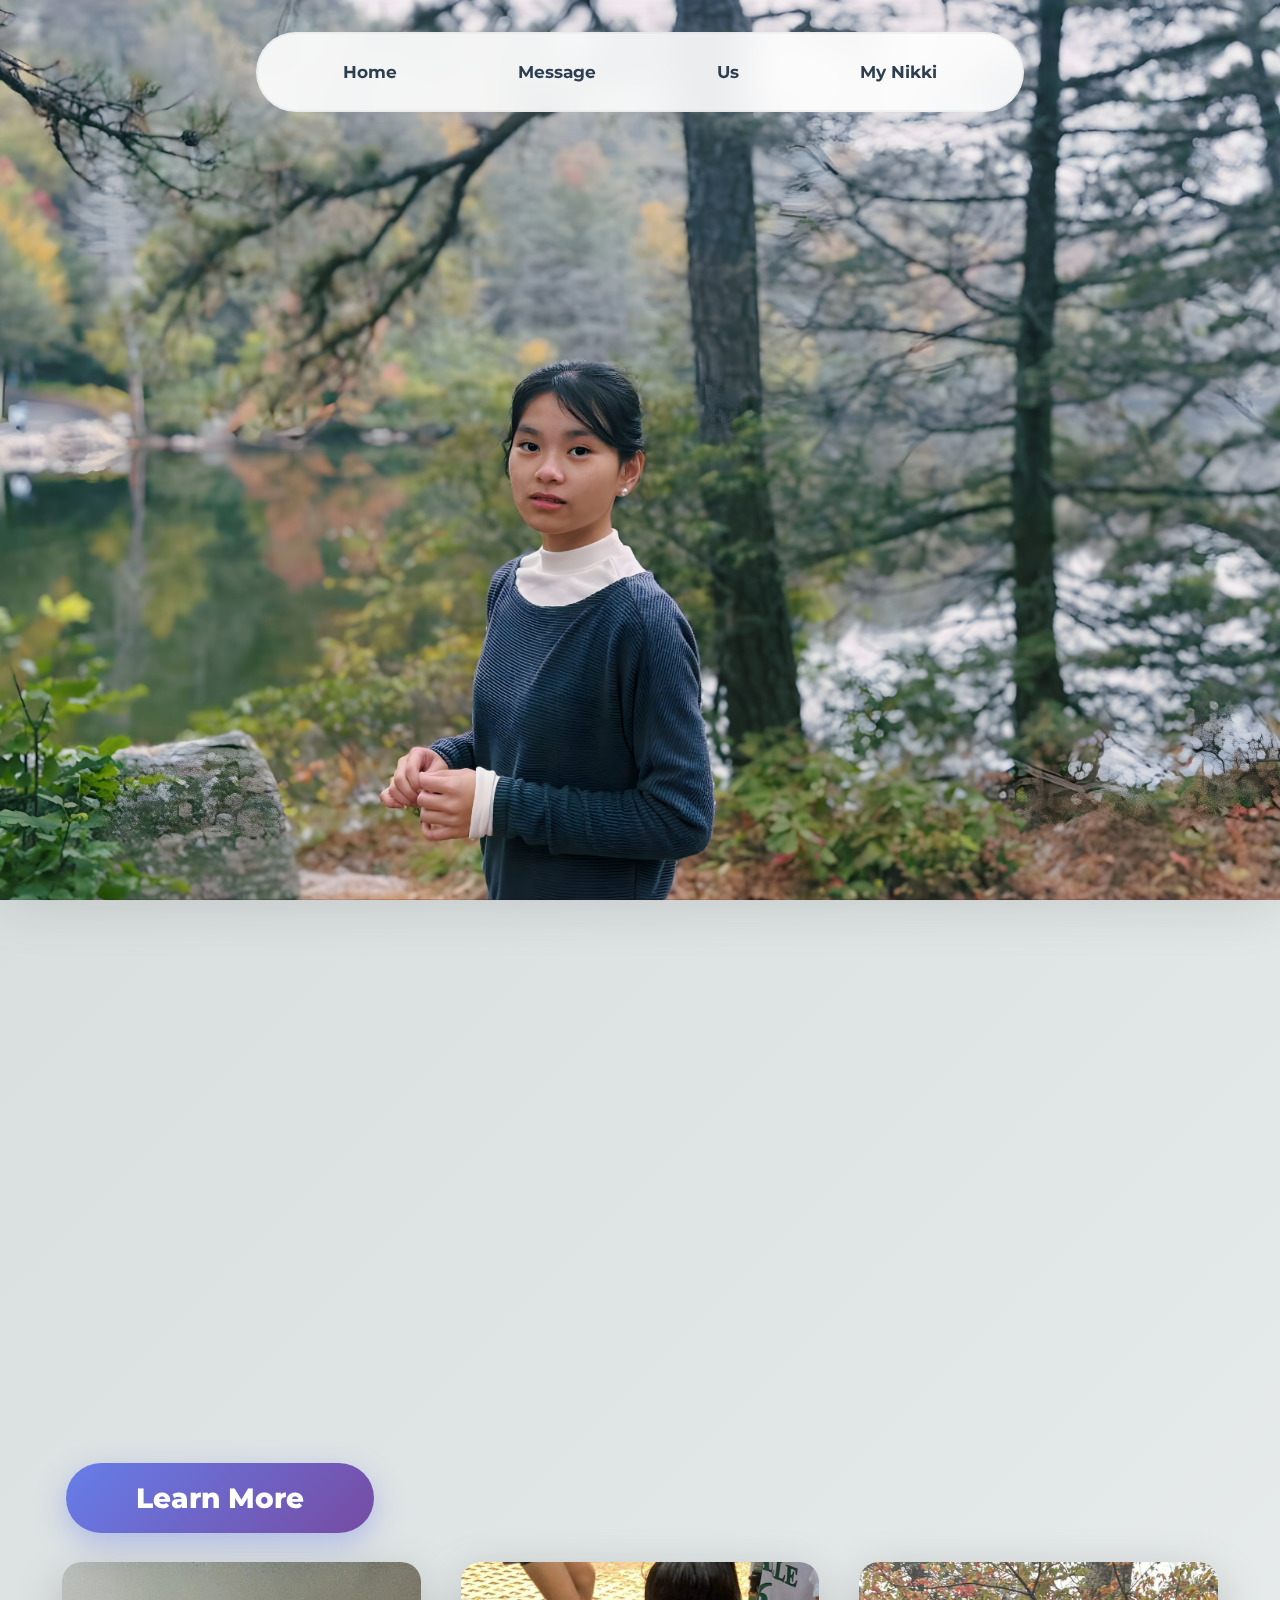
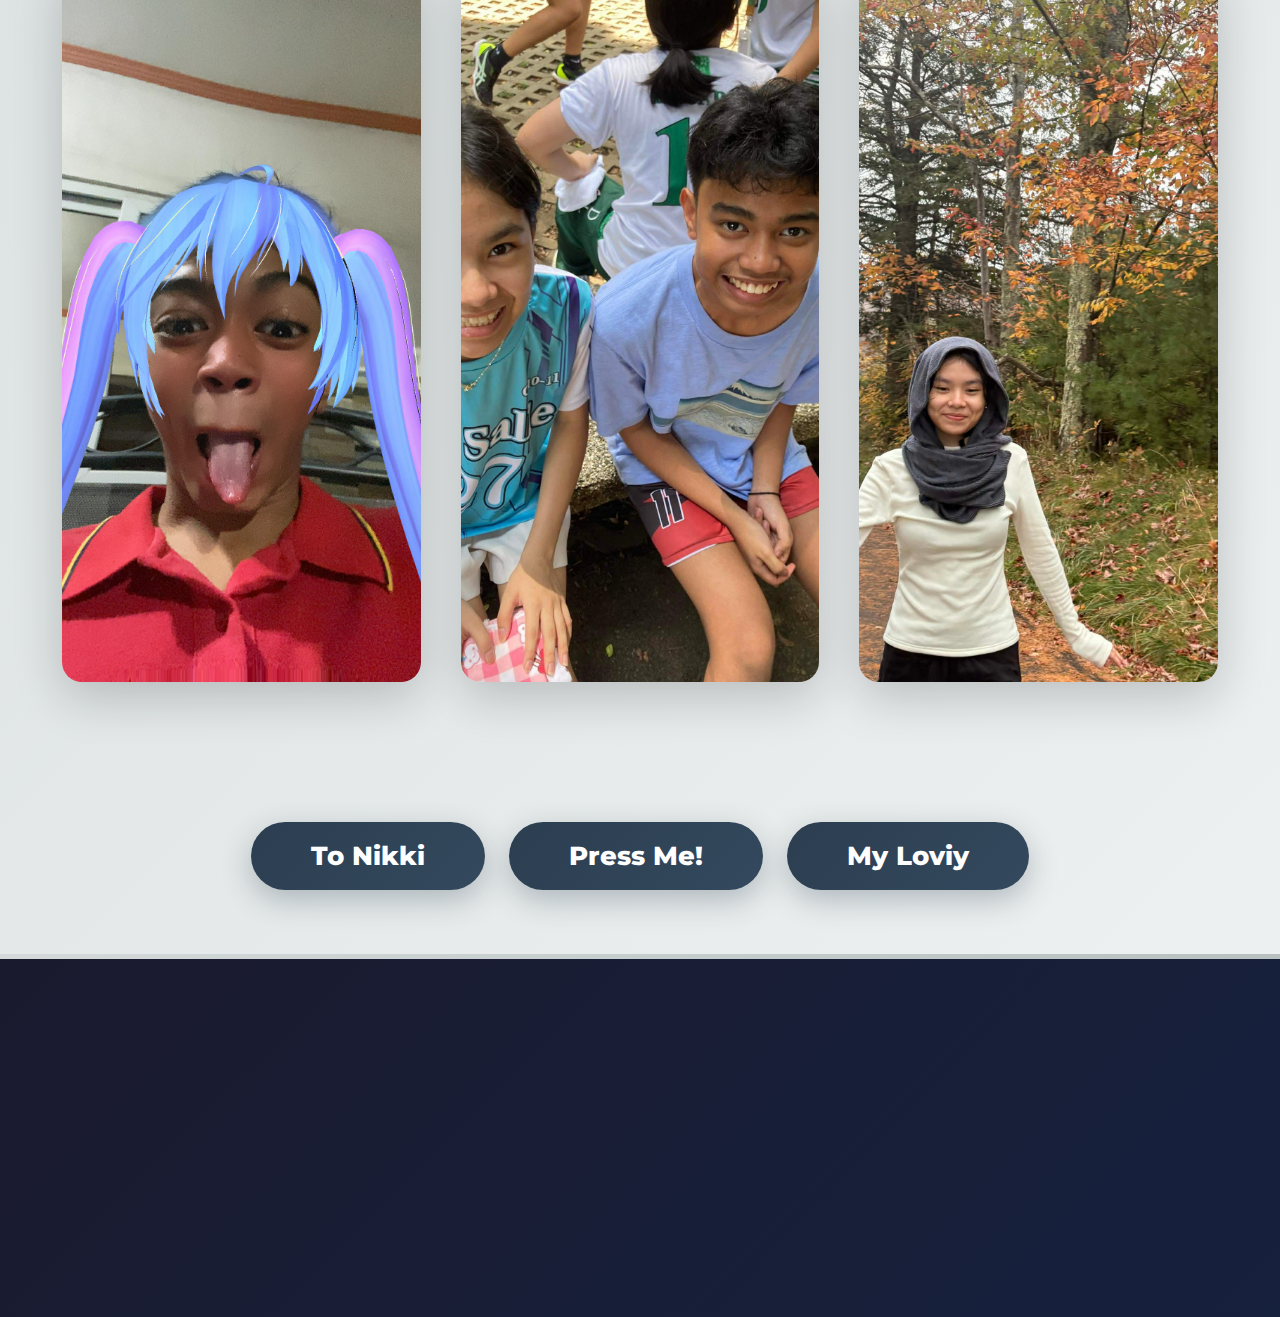
<file: index.html>
<!DOCTYPE html>
<html lang="en">
<head>
    <meta charset="UTF-8">
    <link rel="icon" type="image/x-icon" href="Images/favicon.png">
    <meta name="viewport" content="width=device-width, initial-scale=1.0">
    <link rel="stylesheet" href="./Styles/style.css">
    <title>I love you</title>
    <link rel="preconnect" href="https://fonts.googleapis.com">
    <link rel="preconnect" href="https://fonts.gstatic.com" crossorigin>
    <link href="https://fonts.googleapis.com/css2?family=Montserrat:ital,wght@0,100..900;1,100..900&family=Anton&family=DM+Serif+Text:ital@0;1&display=swap" rel="stylesheet">
</head>
<body>
    <nav>
        <ul>
            <li><a href="main.html">Home</a></li>
            <li><a href="message.html">Message</a></li>
            <li><a href="us.html">Us</a></li>
            <li><a href="mynikki.html">My Nikki</a></li>
        </ul>
    </nav>

    <div class="nikki">
        <img src="/Images/niknaks.png" alt="beauty">
    </div>

    <div class="hero">
        <h1 class="header1">The most</h1>
        <h1 class="header">Beautiful</h1>
        <h1 class="header">Loverwoman</h1>
    </div>
    
    <a target="_blank" href="https://www.instagram.com/nikscontreras?utm_source=ig_web_button_share_sheet&igsh=ZDNlZDc0MzIxNw==" class="btn">Learn More</a>
    
    <img class="small-nikki" src="/Images/Pout_nikki.png" alt="small nikki">

    <marquee scrollamount="30" class="banner">I LOVE YOU!</marquee>

    <div class="row">
        <div class="column">
            <img src="/Images/ako.jpg" alt="ako">
        </div>
        <div class="column">
            <img src="/Images/us.jpg" alt="nikki">
        </div>
        <div class="column">
            <img src="/Images/cutie.jpg" alt="us">
        </div>
    </div>

    <div style="text-align: center; padding: 40px 20px;">
        <a href="message.html" class="btn1">To Nikki</a>
        <a href="us.html" class="btn1">Press Me!</a>
        <a href="mynikki.html" class="btn1">My Loviy</a>
    </div>

    <div class="footer">
        <h2 class="footer-text">MY ONLY LOVE</h2>
        <div class="footer-text-bottom">
            <p>I created this website for your special day, Nikki. I love you so much, Happy Birthday!</p>
        </div>
    </div>
</body>

</html>
</file>
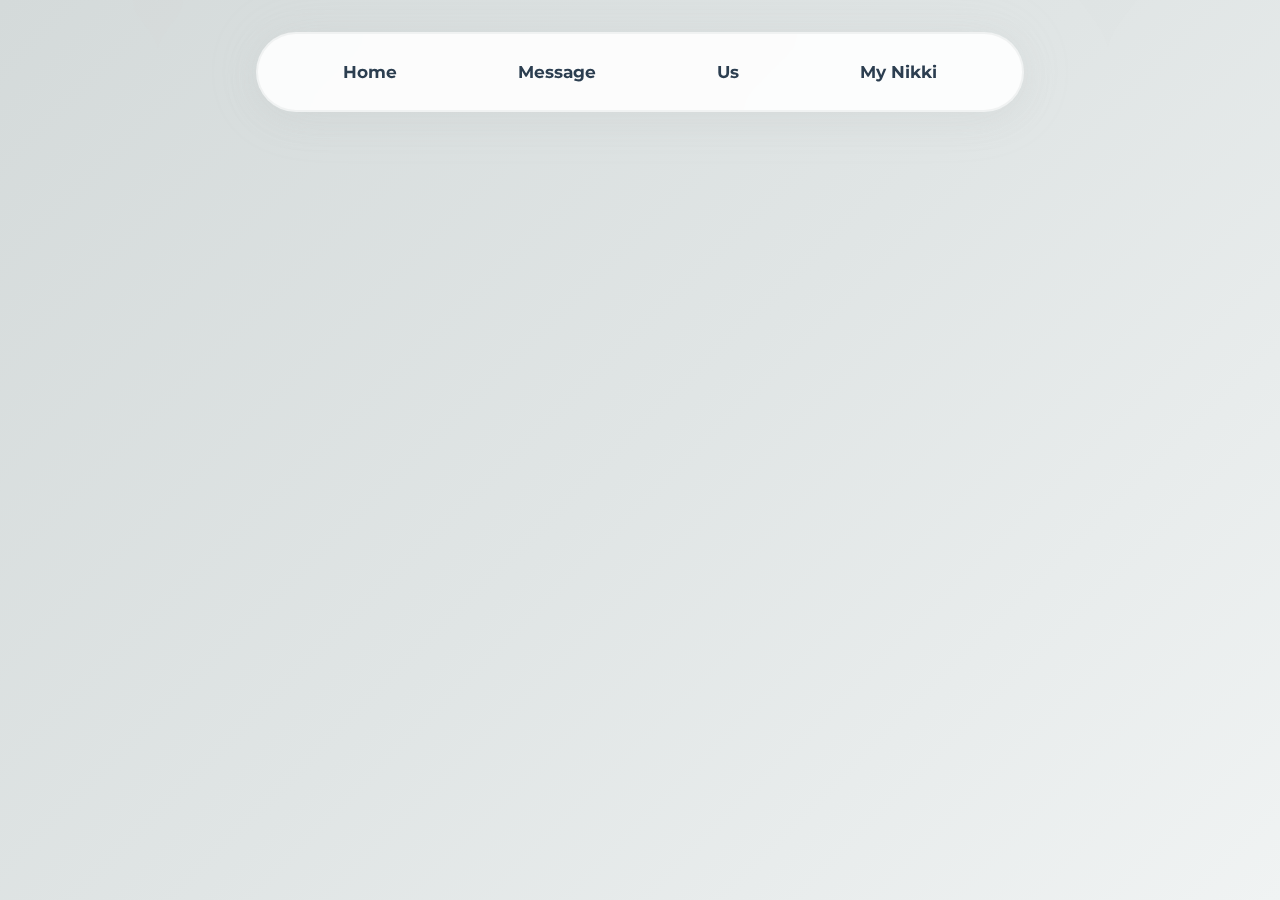
<file: message.html>
<!DOCTYPE html>
<html lang="en">
<head>
    <meta charset="UTF-8">
    <meta name="viewport" content="width=device-width, initial-scale=1.0">
    <link rel="icon" type="image/x-icon" href="/Images/favicon.png">
    <link rel="stylesheet" href="/Styles/message_style.css">
    <title>Message to Nikki</title>
    <link rel="preconnect" href="https://fonts.googleapis.com">
    <link rel="preconnect" href="https://fonts.gstatic.com" crossorigin>
    <link href="https://fonts.googleapis.com/css2?family=Montserrat:ital,wght@0,100..900;1,100..900&family=Anton&family=DM+Serif+Text:ital@0;1&family=Zalando+Sans:ital,wght@0,200..900;1,200..900&display=swap" rel="stylesheet">
</head>
<body>
    <nav>
        <ul>
            <li><a href="index.html">Home</a></li>
            <li><a href="message.html">Message</a></li>
            <li><a href="us.html">Us</a></li>
            <li><a href="mynikki.html">My Nikki</a></li>
        </ul>
    </nav>

    <div class="container">
        <div class="left">
            <div class="profile-img">
                <img src="/Images/boquet.jpg" alt="Profile">
            </div>
            <h1>Hey, Hubby here</h1>
            <p class="subtitle">How are you?</p>
            <a target="_blank" href="https://www.instagram.com/anverrrrr/" class="contact-btn">Message</a>
        </div>
        <div class="right">
            <p>
                Hello, love. I created this webpage for your birthday. One of my passions is coding, so I decided to construct a website just for you. It may appear that creating this website was simple, but it took me a long time. Even when I am feeling demotivated to do something due to burnout, I always remember who I am dedicating it to. Moving on, HAPPY BIRTHDAY LOVIYYYYYY!!! I adore you and am immensely proud of your accomplishments. Today is incredibly noteworthy since it marks the beginning of your early adulthood. I want you to know that even if things become difficult for you, I am always available to assist you. I love you and Happy Birthday MWAH!
            </p>
        </div>
    </div>
</body>
</html>
</file>
<file: Styles/style.css>
* {
            margin: 0;
            padding: 0;
            box-sizing: border-box;
        }

        ::-webkit-scrollbar {
            width: 10px;
        }

        ::-webkit-scrollbar-track {
            background: #1a1a1a;
        }

        ::-webkit-scrollbar-thumb {
            background: linear-gradient(45deg, #D4DADA, #B8C0C0);
            border-radius: 5px;
        }

        body {
            background: linear-gradient(135deg, #D4DADA 0%, #E0E5E5 50%, #F0F3F3 100%);
            overflow-x: hidden;
            position: relative;
        }

        /* Animated background hearts */
body::before {
    content: '♥';
    position: fixed;
    font-size: 100px;
    color: rgba(212, 218, 218, 0.1);
    animation: float 20s infinite;
    top: -50px;
    left: 10%;
    z-index: 0;
}

body::after {
    content: '♥';
    position: fixed;
    font-size: 150px;
    color: rgba(212, 218, 218, 0.08);
    animation: float 25s infinite 5s;
    top: -100px;
    right: 10%;
    z-index: 0;
}

.nikki::before {
    content: '♥';
    position: fixed;
    font-size: 120px;
    color: rgba(212, 218, 218, 0.1);
    animation: float 18s infinite 2s;
    top: -50px;
    left: 50%;
    z-index: 0;
}

.nikki::after {
    content: '♥';
    position: fixed;
    font-size: 80px;
    color: rgba(212, 218, 218, 0.08);
    animation: float 22s infinite 7s;
    top: -100px;
    right: 50%;
    z-index: 0;
}

@keyframes float {
    0%, 100% { transform: translateY(0) rotate(0deg); }
    50% { transform: translateY(100vh) rotate(180deg); }
}

        nav {
            display: flex;
            background: rgba(255, 255, 255, 0.9);
            backdrop-filter: blur(20px);
            padding: 1rem 2rem;
            position: fixed;
            width: 60%;
            max-width: 800px;
            height: auto;
            left: 50%;
            transform: translateX(-50%);
            top: 2rem;
            border-radius: 50px;
            border: 2px solid rgba(212, 218, 218, 0.3);
            box-shadow: 0 8px 32px rgba(184, 192, 192, 0.2),
                        0 0 60px rgba(212, 218, 218, 0.1);
            z-index: 1000;
            justify-content: center;
            align-items: center;
            transition: all 0.3s ease;
        }

        nav:hover {
            box-shadow: 0 12px 40px rgba(184, 192, 192, 0.3),
                        0 0 80px rgba(212, 218, 218, 0.2);
            transform: translateX(-50%) translateY(-2px);
        }

        nav ul {
            display: flex;
            list-style: none;
            margin: 0;
            padding: 0;
            width: 100%;
            justify-content: space-around;
            gap: 1rem;
        }

        nav li {
            display: flex;
            align-items: center;
            justify-content: center;
        }

        nav a {
            text-decoration: none;
            color: #2c3e50;
            font-family: "Montserrat", sans-serif;
            font-weight: 700;
            font-size: 17px;
            padding: 12px 24px;
            border-radius: 25px;
            transition: all 0.3s ease;
            position: relative;
            overflow: hidden;
        }

        nav a::before {
            content: '';
            position: absolute;
            top: 0;
            left: -100%;
            width: 100%;
            height: 100%;
            background: linear-gradient(90deg, #D4DADA, #B8C0C0);
            transition: left 0.3s ease;
            z-index: -1;
            border-radius: 25px;
        }

        nav a:hover::before {
            left: 0;
        }

        nav a:hover {
            color: white;
            transform: translateY(-2px);
        }

        .nikki {
            display: block;
            width: 100%;
            height: 100vh;
            overflow: hidden;
            position: relative;
            box-shadow: 0 10px 50px rgba(0, 0, 0, 0.1);
        }

        .nikki img {
            width: 100%;
            height: 100%;
            object-fit: cover;
            filter: brightness(0.95);
        }

        .hero {
            font-family: "Montserrat", sans-serif;
            font-size: 3.5vw;
            position: absolute;
            top: 35%;
            left: 8%;
            z-index: 10;
            text-shadow: 2px 2px 20px rgba(255, 255, 255, 0.5);
        }

        .header1 {
            font-weight: 300;
            color: #2c3e50;
            opacity: 0;
            animation: fadeInUp 1.5s ease-out 0.5s forwards;
        }

        .header {
            font-weight: 900;
            background: linear-gradient(135deg, #667eea 0%, #764ba2 100%);
            -webkit-background-clip: text;
            -webkit-text-fill-color: transparent;
            background-clip: text;
            opacity: 0;
            animation: fadeInUp 1.5s ease-out 1s forwards;
            position: relative;
        }

        .header::after {
            content: '';
            position: absolute;
            bottom: -10px;
            left: 0;
            width: 0;
            height: 5px;
            background: linear-gradient(90deg, #D4DADA, #B8C0C0);
            animation: expandWidth 1.5s ease-out 2s forwards;
        }

        @keyframes expandWidth {
            to { width: 100%; }
        }

        .btn {
    background: linear-gradient(135deg, #667eea 0%, #764ba2 100%);
    border: none;
    color: white;
    padding: 18px 70px;
    text-align: center;
    text-decoration: none;
    display: inline-block;
    font-family: "Montserrat", sans-serif;
    font-weight: 800;
    font-size: 28px;
    margin: 4px 2px;
    cursor: pointer;
    position: absolute;
    top: 50%;
    left: 17%;
    transform: translateX(-50%);
    border-radius: 50px;
    box-shadow: 0 10px 30px rgba(102, 126, 234, 0.4);
    transition: all 0.4s ease;
    overflow: hidden;
    z-index: 10;
}

.btn::before {
    content: '';
    position: absolute;
    top: 50%;
    left: 50%;
    width: 0;
    height: 0;
    background: rgba(255, 255, 255, 0.3);
    border-radius: 50%;
    transform: translate(-50%, -50%);
    transition: width 0.6s, height 0.6s;
}

.btn:hover::before {
    width: 300px;
    height: 300px;
}

.btn:hover {
    transform: translateX(-50%) translateY(-5px);
    box-shadow: 0 15px 40px rgba(102, 126, 234, 0.6);
}


        .small-nikki {
            border-radius: 37%;
            width: 150px;
            height: 250px;
            position: absolute;
            top: 22%;
            left: 8%;
            rotate: 15deg;
            box-shadow: 15px 15px 30px rgba(0, 0, 0, 0.3);
            opacity: 0;
            animation: fadeInRotate 1.5s ease-out 2.5s forwards;
            transition: all 0.3s ease;
        }

        .small-nikki:hover {
            transform: scale(1.1) rotate(24deg);
            box-shadow: 20px 20px 40px rgba(0, 0, 0, 0.4);
        }

        @keyframes fadeInRotate {
            from {
                opacity: 0;
                transform: scale(0.5) rotate(0deg);
            }
            to {
                opacity: 1;
                transform: scale(1) rotate(24deg);
            }
        }

        .banner {
            font-family: "Anton", sans-serif;
            font-weight: 400;
            font-size: clamp(100px, 30vw, 500px);
            color: transparent;
            -webkit-text-fill-color: transparent;
            -webkit-text-stroke: 2px #D4DADA;
            opacity: 0;
            animation: fadeInLeft 1s ease-out 2s forwards, colorShift 5s ease-in-out 3s infinite;
            text-shadow: 3px 3px 10px rgba(212, 218, 218, 0.3);
        }

        @keyframes colorShift {
            0%, 100% { -webkit-text-stroke-color: #D4DADA; }
            50% { -webkit-text-stroke-color: #B8C0C0; }
        }

        .row {
            display: flex;
            justify-content: center;
            gap: 40px;
            padding: 80px 20px;
            position: relative;
            z-index: 1;
        }

        .column {
            width: 28vw;
            height: 80vh;
            min-height: 400px;
            position: relative;
            overflow: hidden;
            border-radius: 20px;
            box-shadow: 0 15px 50px rgba(0, 0, 0, 0.2);
            transition: all 0.5s ease;
        }

        .column::before {
            content: '';
            position: absolute;
            top: 0;
            left: 0;
            right: 0;
            bottom: 0;
            background: linear-gradient(135deg, rgba(212, 218, 218, 0.3) 0%, rgba(184, 192, 192, 0.3) 100%);
            opacity: 0;
            transition: opacity 0.5s ease;
            z-index: 1;
        }

        .column:hover::before {
            opacity: 1;
        }

        .column img {
            width: 100%;
            height: 100%;
            object-fit: cover;
            display: block;
            transition: transform 0.7s ease;
        }

        .column:hover img {
            transform: scale(1.15);
        }

        .column:hover {
            transform: translateY(-10px);
            box-shadow: 0 25px 70px rgba(212, 218, 218, 0.4);
        }

        .btn1 {
            background: linear-gradient(135deg, #2c3e50 0%, #34495e 100%);
            border: none;
            color: white;
            padding: 18px 60px;
            text-align: center;
            text-decoration: none;
            display: inline-block;
            font-family: "Montserrat", sans-serif;
            font-weight: 800;
            font-size: 26px;
            margin: 20px 10px;
            cursor: pointer;
            border-radius: 50px;
            box-shadow: 0 10px 30px rgba(44, 62, 80, 0.3);
            transition: all 0.4s ease;
            overflow: hidden;
            z-index: 10;
        }

        .btn1::after {
            content: '';
            position: absolute;
            top: 50%;
            left: 50%;
            width: 0;
            height: 0;
            background: rgba(255, 255, 255, 0.2);
            border-radius: 50%;
            transform: translate(-50%, -50%);
            transition: width 0.6s, height 0.6s;
        }

        .btn1:hover::after {
            width: 300px;
            height: 300px;
        }

        .btn1:hover {
            background: linear-gradient(135deg, #D4DADA 0%, #B8C0C0 100%);
            transform: translateY(-5px);
            box-shadow: 0 15px 40px rgba(212, 218, 218, 0.5);
        }

        .footer-text {
            font-family: "Anton", sans-serif;
            font-weight: 400;
            letter-spacing: 8px;
            font-size: clamp(40px, 6vw, 70px);
            background: linear-gradient(135deg, #D4DADA 0%, #B8C0C0 100%);
            -webkit-background-clip: text;
            -webkit-text-fill-color: transparent;
            background-clip: text;
            text-align: center;
            margin-bottom: 30px;
            opacity: 0;
            animation: fadeInDown 1.5s ease-out 3s forwards;
        }

        .footer {
            padding: 60px 40px;
            text-align: center;
            font-family: "Montserrat", sans-serif;
            background: linear-gradient(135deg, #1a1a2e 0%, #16213e 100%);
            color: white;
            position: relative;
            overflow: hidden;
            margin: 0;
        }

        .footer::before {
            content: '';
            position: absolute;
            top: 0;
            left: 0;
            right: 0;
            height: 5px;
            background: linear-gradient(90deg, #D4DADA, #B8C0C0, #667eea, #764ba2);
            background-size: 300% 100%;
            animation: gradientMove 3s ease infinite;
        }

        @keyframes gradientMove {
            0%, 100% { background-position: 0% 50%; }
            50% { background-position: 100% 50%; }
        }

        .footer img {
            max-width: 100%;
            height: auto;
            border-radius: 20px;
            box-shadow: 0 20px 60px rgba(0, 0, 0, 0.5);
            transition: transform 0.5s ease;
            margin-bottom: 0;
        }

        .footer img:hover {
            transform: scale(1.05);
        }

        .footer-text-bottom {
            font-family: "Montserrat", sans-serif;
            font-weight: 500;
            font-size: clamp(18px, 2.5vw, 30px);
            color: #f0f0f0;
            text-transform: uppercase;
            letter-spacing: 2px;
            margin-top: 30px;
            opacity: 0;
            animation: fadeInDown 1.5s ease-out 3.5s forwards;
        }

        .footer-text-bottom p {
            font-family: "DM Serif Text", serif;
            line-height: 1.8;
            max-width: 800px;
            margin: 0 auto;
        }

        @keyframes fadeInUp {
            from {
                opacity: 0;
                transform: translateY(30px);
            }
            to {
                opacity: 1;
                transform: translateY(0);
            }
        }

        @keyframes fadeInLeft {
            from {
                opacity: 0;
                transform: translateX(-50px);
            }
            to {
                opacity: 1;
                transform: translateX(0);
            }
        }

        @keyframes fadeInDown {
            from {
                opacity: 0;
                transform: translateY(-30px);
            }
            to {
                opacity: 1;
                transform: translateY(0);
            }
        }

        @media (max-width: 768px) {
            nav {
                width: 90%;
                padding: 0.8rem 1rem;
            }

            nav a {
                font-size: 14px;
                padding: 10px 15px;
            }

            .hero {
                font-size: 6vw;
                left: 5%;
            }

            .btn, .btn1 {
                font-size: 20px;
                padding: 15px 40px;
            }

            .row {
                flex-direction: column;
                align-items: center;
                gap: 30px;
            }

            .column {
                width: 80vw;
                height: 60vh;
            }

            .footer-text {
                font-size: 40px;
                letter-spacing: 4px;
            }
        }

        @media (prefers-reduced-motion: reduce) {
            *, *::before, *::after {
                animation: none !important;
                transition: none !important;
            }
            .hero, .banner, .footer-text, .footer-text-bottom, .small-nikki {
                opacity: 1;
            }
        }
</file>
<file: Styles/message_style.css>
* {
            margin: 0;
            padding: 0;
            box-sizing: border-box;
        }

        ::-webkit-scrollbar {
            width: 10px;
        }

        ::-webkit-scrollbar-track {
            background: #1a1a1a;
        }

        ::-webkit-scrollbar-thumb {
            background: linear-gradient(45deg, #D4DADA, #B8C0C0);
            border-radius: 5px;
        }

        body {
            background: linear-gradient(135deg, #D4DADA 0%, #E0E5E5 50%, #F0F3F3 100%);
            overflow-x: hidden;
            position: relative;
            min-height: 100vh;
            display: flex;
            justify-content: center;
            align-items: center;
            font-family: "Montserrat", sans-serif;
        }

        /* Animated background hearts */
        body::before {
            content: '♥';
            position: fixed;
            font-size: 100px;
            color: rgba(212, 218, 218, 0.1);
            animation: float 20s infinite;
            top: -50px;
            left: 10%;
            z-index: 0;
        }

        body::after {
            content: '♥';
            position: fixed;
            font-size: 150px;
            color: rgba(212, 218, 218, 0.08);
            animation: float 25s infinite 5s;
            top: -100px;
            right: 10%;
            z-index: 0;
        }

        @keyframes float {
            0%, 100% { transform: translateY(0) rotate(0deg); }
            50% { transform: translateY(100vh) rotate(180deg); }
        }

        nav {
            display: flex;
            background: rgba(255, 255, 255, 0.9);
            backdrop-filter: blur(20px);
            padding: 1rem 2rem;
            position: fixed;
            width: 60%;
            max-width: 800px;
            height: auto;
            left: 50%;
            transform: translateX(-50%);
            top: 2rem;
            border-radius: 50px;
            border: 2px solid rgba(212, 218, 218, 0.3);
            box-shadow: 0 8px 32px rgba(184, 192, 192, 0.2),
                        0 0 60px rgba(212, 218, 218, 0.1);
            z-index: 1000;
            justify-content: center;
            align-items: center;
            transition: all 0.3s ease;
        }

        nav:hover {
            box-shadow: 0 12px 40px rgba(184, 192, 192, 0.3),
                        0 0 80px rgba(212, 218, 218, 0.2);
            transform: translateX(-50%) translateY(-2px);
        }

        nav ul {
            display: flex;
            list-style: none;
            margin: 0;
            padding: 0;
            width: 100%;
            justify-content: space-around;
            gap: 1rem;
        }

        nav li {
            display: flex;
            align-items: center;
            justify-content: center;
        }

        nav a {
            text-decoration: none;
            color: #2c3e50;
            font-family: "Montserrat", sans-serif;
            font-weight: 700;
            font-size: 17px;
            padding: 12px 24px;
            border-radius: 25px;
            transition: all 0.3s ease;
            position: relative;
            overflow: hidden;
        }

        nav a::before {
            content: '';
            position: absolute;
            top: 0;
            left: -100%;
            width: 100%;
            height: 100%;
            background: linear-gradient(90deg, #D4DADA, #B8C0C0);
            transition: left 0.3s ease;
            z-index: -1;
            border-radius: 25px;
        }

        nav a:hover::before {
            left: 0;
        }

        nav a:hover {
            color: white;
            transform: translateY(-2px);
        }

        .container {
            display: grid;
            grid-template-columns: 1fr 1fr;
            width: 90%;
            max-width: 1200px;
            margin-top: 100px;
            background: rgba(255, 255, 255, 0.95);
            backdrop-filter: blur(20px);
            border-radius: 30px;
            overflow: hidden;
            box-shadow: 0 20px 60px rgba(0, 0, 0, 0.15);
            position: relative;
            z-index: 1;
            opacity: 0;
            animation: fadeInUp 1s ease-out 0.3s forwards;
        }

        .left {
            padding: 60px 50px;
            display: flex;
            flex-direction: column;
            justify-content: center;
            align-items: center;
            background: linear-gradient(135deg, #667eea 0%, #764ba2 100%);
            color: white;
            text-align: center;
            position: relative;
            overflow: hidden;
        }

        .left::before {
            content: '';
            position: absolute;
            top: -50%;
            right: -50%;
            width: 200%;
            height: 200%;
            background: radial-gradient(circle, rgba(255, 255, 255, 0.1) 0%, transparent 70%);
            animation: rotate 20s linear infinite;
        }

        @keyframes rotate {
            from { transform: rotate(0deg); }
            to { transform: rotate(360deg); }
        }

        .profile-img {
            width: 120px;
            height: 120px;
            border-radius: 50%;
            margin-bottom: 25px;
            overflow: hidden;
            box-shadow: 0 10px 30px rgba(0, 0, 0, 0.3);
            border: 4px solid rgba(255, 255, 255, 0.3);
            position: relative;
            z-index: 1;
            transition: transform 0.3s ease;
        }

        .profile-img:hover {
            transform: scale(1.1);
        }

        .profile-img img {
            width: 100%;
            height: 100%;
            object-fit: cover;
        }

        .left h1 {
            font-size: 48px;
            margin-bottom: 15px;
            font-weight: 700;
            text-align: center;
            position: relative;
            z-index: 1;
            text-shadow: 2px 2px 10px rgba(0, 0, 0, 0.2);
        }

        .left .subtitle {
            font-size: 22px;
            margin-bottom: 30px;
            opacity: 0.95;
            text-align: center;
            position: relative;
            z-index: 1;
        }

        .contact-btn {
            display: inline-block;
            padding: 15px 40px;
            font-size: 18px;
            color: #667eea;
            background: white;
            text-decoration: none;
            border-radius: 50px;
            font-weight: 700;
            box-shadow: 0 8px 20px rgba(0, 0, 0, 0.2);
            transition: all 0.3s ease;
            position: relative;
            z-index: 1;
            overflow: hidden;
        }

        .contact-btn::before {
            content: '';
            position: absolute;
            top: 50%;
            left: 50%;
            width: 0;
            height: 0;
            background: rgba(102, 126, 234, 0.1);
            border-radius: 50%;
            transform: translate(-50%, -50%);
            transition: width 0.6s, height 0.6s;
        }

        .contact-btn:hover::before {
            width: 300px;
            height: 300px;
        }

        .contact-btn:hover {
            transform: translateY(-3px);
            box-shadow: 0 12px 30px rgba(0, 0, 0, 0.3);
        }

        .contact-btn:active {
            transform: translateY(-1px);
        }

        .right {
            padding: 60px 50px;
            display: flex;
            align-items: center;
            justify-content: center;
            background: white;
            color: #2c3e50;
            position: relative;
        }

        .right p {
            font-family: "Zalando Sans", sans-serif;
            font-weight: 500;
            font-size: 18px;
            line-height: 1.9;
            text-align: justify;
            max-width: 600px;
            position: relative;
            z-index: 1;
        }

        .right::before {
            content: '"';
            position: absolute;
            top: 20px;
            left: 20px;
            font-size: 150px;
            font-family: "DM Serif Text", serif;
            color: rgba(212, 218, 218, 0.15);
            z-index: 0;
        }

        @keyframes fadeInUp {
            from {
                opacity: 0;
                transform: translateY(30px);
            }
            to {
                opacity: 1;
                transform: translateY(0);
            }
        }

        @media (max-width: 768px) {
            nav {
                width: 90%;
                padding: 0.8rem 1rem;
            }

            nav a {
                font-size: 14px;
                padding: 10px 15px;
            }

            .container {
                grid-template-columns: 1fr;
                width: 95%;
                margin-top: 120px;
            }

            .left, .right {
                padding: 40px 30px;
            }

            .left h1 {
                font-size: 36px;
            }

            .left .subtitle {
                font-size: 18px;
            }

            .right p {
                font-size: 16px;
                text-align: left;
            }

            .right::before {
                font-size: 100px;
                top: 10px;
                left: 10px;
            }
        }

        @media (prefers-reduced-motion: reduce) {
            *, *::before, *::after {
                animation: none !important;
                transition: none !important;
            }
            .container {
                opacity: 1;
            }
        }
</file>
